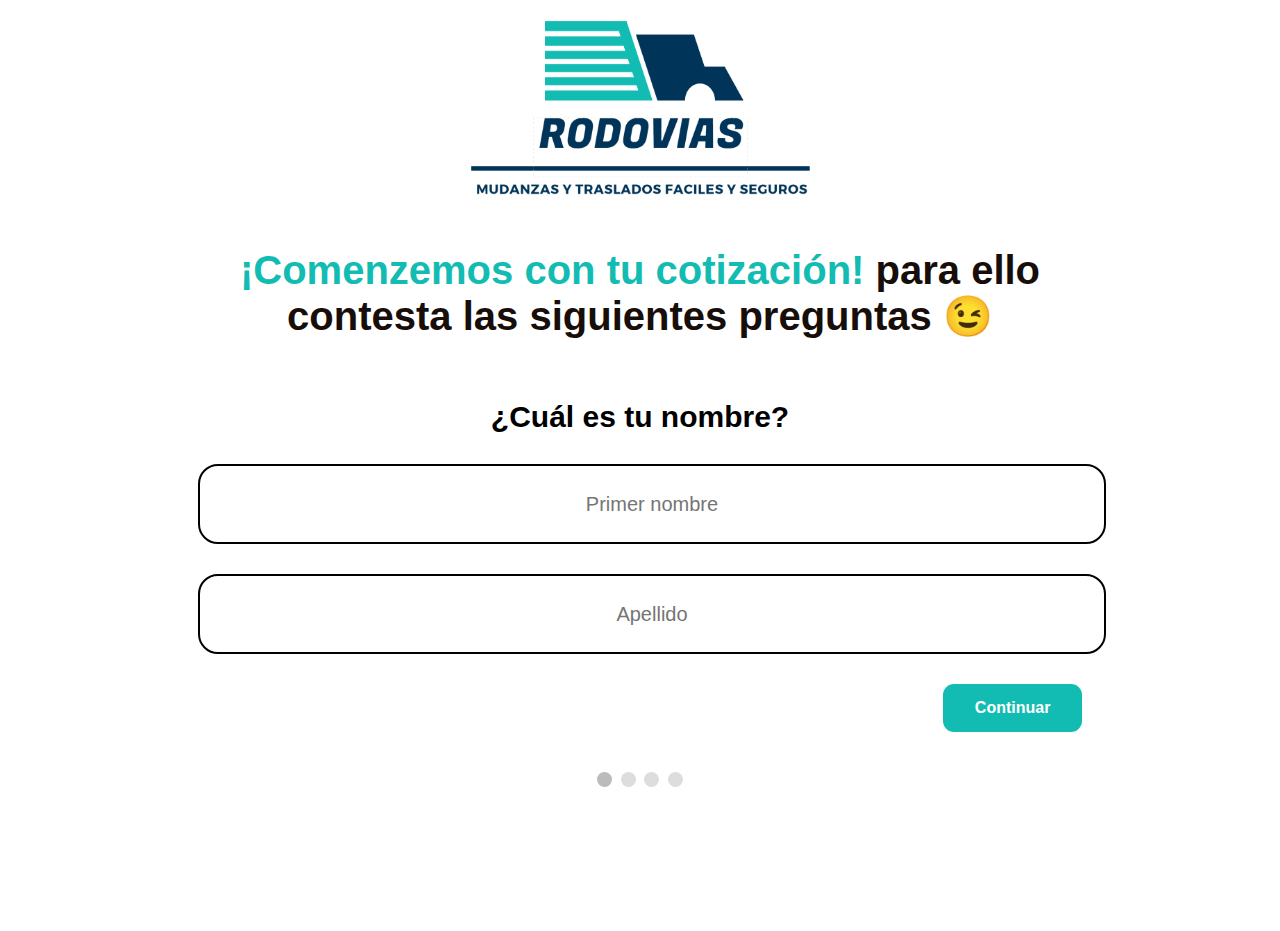
<file: questionnaire.html>
<!DOCTYPE html>
<html>
  <head>
    <title>Carousel Page</title>
    <link rel="stylesheet" type="text/css" href="css/questionnaire.css" />
  </head>
  <body>
    <div class="logo-container">
      <a class="logo" href="index.html"
        ><img
          style="width: 350px; height: 200px"
          src="images/Rodovias-logo2.png"
      /></a>
    </div>
    <form id="regForm" action="">
      <h1 class="services_taital">
        <span style="color: #12bcb3">¡Comenzemos con tu cotización!</span>
        para ello contesta las siguientes preguntas 😉
      </h1>

      <!-- One "tab" for each step in the form: -->
      <div class="tab">
        ¿Cuál es tu nombre?
        <p>
          <input
            placeholder="Primer nombre"
            oninput="this.className = ''"
            class="input_form"
          />
        </p>
        <p>
          <input
            placeholder="Apellido"
            oninput="this.className = ''"
            ;
            class="input_form"
          />
        </p>
      </div>

      <div class="tab">
        Indiquenos su información de contacto:
        <p>
          <input
            placeholder="E-mail"
            oninput="this.className = ''"
            class="input_form"
          />
        </p>
        <p>
          <input
            placeholder="Teléfono"
            oninput="this.className = ''"
            class="input_form"
          />
        </p>
      </div>

      <div class="tab">
        ¿Para cuándo requiere la mudanza?
        <p>
          <input
            placeholder="dd"
            oninput="this.className = ''"
            class="input_form"
          />
        </p>
        <p>
          <input
            placeholder="mm"
            oninput="this.className = ''"
            class="input_form"
          />
        </p>
        <p>
          <input
            placeholder="yyyy"
            oninput="this.className = ''"
            class="input_form"
          />
        </p>
      </div>

      <div class="tab">
        Login Info:
        <p>
          <input
            placeholder="Username..."
            oninput="this.className = ''"
            class="input_form"
          />
        </p>
        <p>
          <input
            placeholder="Password..."
            oninput="this.className = ''"
            class="input_form"
          />
        </p>
      </div>

      <div style="overflow: auto">
        <div style="float: right">
          <button type="button" id="prevBtn" onclick="nextPrev(-1)">
            Volver
          </button>
          <button type="button" id="nextBtn" onclick="nextPrev(1)">
            Continuar
          </button>
        </div>
      </div>

      <!-- Circles which indicates the steps of the form: -->
      <div style="text-align: center; margin-top: 40px">
        <span class="step"></span>
        <span class="step"></span>
        <span class="step"></span>
        <span class="step"></span>
      </div>
    </form>
    <script src="js/questionnaireScript.js"></script>
  </body>
</html>
</file>
<file: css/questionnaire.css>
:root {
  --color-primary: #12bcb3;
  --color-secondary: #003458;
}

body {
  font-family: "Poppins", sans-serif;
}
/* Style the form */
#regForm {
  background-color: #ffffff;
  margin: 100px auto;
  padding: 40px;
  width: 70%;
  min-width: 300px;
}

/* Style the input fields */
input {
  padding: 10px;
  width: 100%;
  font-size: 17px;
  font-family: "Poppins", sans-serif;
  border: 1px solid #aaaaaa;
}

/* Mark input boxes that gets an error on validation: */
input.invalid {
  background-color: #ffdddd;
}

/* Hide all steps by default: */
.tab {
  display: none;
  font-weight: bold;
  font-size: 30px;
  text-align: center;
}

/* Make circles that indicate the steps of the form: */
.step {
  height: 15px;
  width: 15px;
  margin: 0 2px;
  background-color: #bbbbbb;
  border: none;
  border-radius: 50%;
  display: inline-block;
  opacity: 0.5;
}

/* Mark the active step: */
.step.active {
  opacity: 1;
}

/* Mark the steps that are finished and valid: */
.step.finish {
  background-color: var(--color-secondary);
}
.logo-container {
  /* justify-content: center;
  display: flex; */
  height: 200px;
  position: relative;
  margin-bottom: -100px;
  /* border: 3px solid #dbe4ed; Border color is optional */
}
.logo {
  margin: 0;
  position: absolute;
  top: 50%;
  left: 50%;
  -ms-transform: translate(-50%, -50%);
  transform: translate(-50%, -50%);
}
.services_taital {
  width: 100%;
  float: left;
  font-size: 40px;
  color: #170e09;
  text-align: center;
  font-weight: bold;
  /* position: sticky; */
  /* padding-left: 20%; */
  font-family: "Poppins", sans-serif;
  margin-top: 0%;
  margin-bottom: 60px;
}
.input_form {
  font-family: "Poppins", sans-serif;
  font-size: 20px;
  border: 2px solid black !important;
  border-radius: 20px !important;
  height: 56px;
  padding: 10px;
  text-align: center;
  background-image: none !important;
  -webkit-transition: all 0.5s;
  transition: all 0.5s;
}
#prevBtn {
  background-color: var(--color-secondary); /* Green */
  border: none;
  border-radius: 11px;
  color: white;
  padding: 15px 32px;
  text-align: center;
  text-decoration: none;
  font-weight: bold;
  font-size: 16px;
  display: inline-block;
}
#nextBtn {
  background-color: var(--color-primary); /* Green */
  border: none;
  border-radius: 11px;
  color: white;
  padding: 15px 32px;
  text-align: center;
  text-decoration: none;
  font-weight: bold;
  font-size: 16px;
  display: inline-block;
}
</file>
